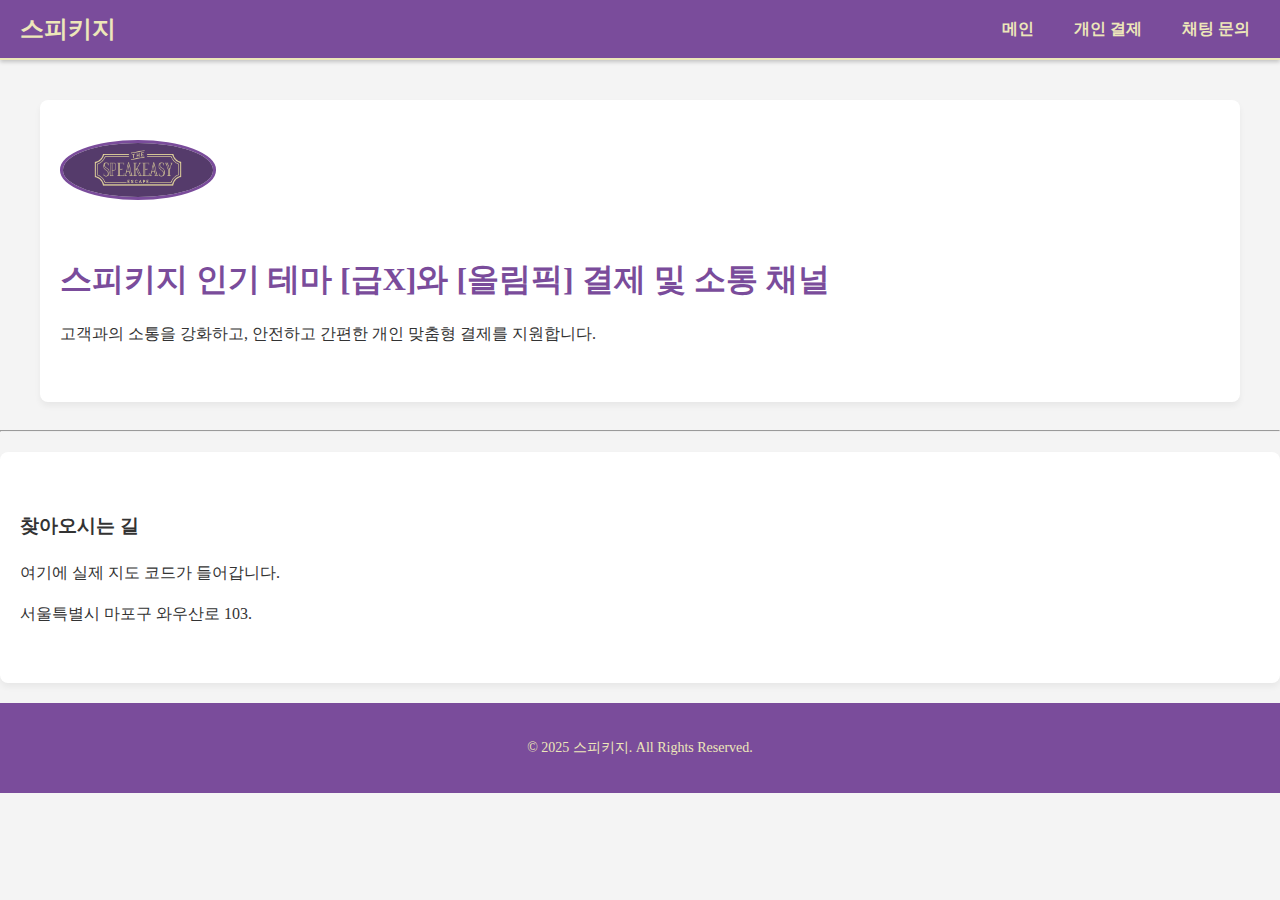
<file: index.html>
<!DOCTYPE html>
<html lang="ko">
<head>
    <meta charset="UTF-8">
    <meta name="viewport" content="width=device-width, initial-scale=1.0">
     <title>스피키지 - 결제 및 소통 채널</title>
    <link rel="stylesheet" href="style.css"> 
</head>
<body>

    <header class="main-header">
        <div class="logo-area">
            <h1>스피키지</h1>
        </div>
       <nav class="main-nav">
	    <ul>
		<li><a href="index.html">메인</a></li>
		<li><a href="payment_board.html">개인 결제</a></li>
		<li><a href="chat.html">채팅 문의</a></li> 
	    </ul>
	</nav>
    </header>

    <main class="container">
    <section class="hero-section">
        <img src="speakeasy_logo.jpg" alt="스피키지 로고" class="logo-image">
        
        <h2>스피키지 인기 테마 [급X]와 [올림픽] 결제 및 소통 채널</h2>
        <p>고객과의 소통을 강화하고, 안전하고 간편한 개인 맞춤형 결제를 지원합니다.</p>
    </section>
    
    </main>
        <hr>

<section class="map-section">
	    <h3>찾아오시는 길</h3>
	    <div class="map-placeholder">
	        <p>여기에 실제 지도 코드가 들어갑니다.</p>
	    </div>
	    <p class="address-text">서울특별시 마포구 와우산로 103.</p>
</section>
    </main>

    <footer class="main-footer">
        <p>© 2025 스피키지. All Rights Reserved.</p>
    </footer>

<!--Start of Tawk.to Script-->
<script type="text/javascript">
var Tawk_API=Tawk_API||{}, Tawk_LoadStart=new Date();
(function(){
var s1=document.createElement("script"),s0=document.getElementsByTagName("script")[0];
s1.async=true;
s1.src='https://embed.tawk.to/689442294ff1c5192bcfeb3f/1j21i4sn6';
s1.charset='UTF-8';
s1.setAttribute('crossorigin','*');
s0.parentNode.insertBefore(s1,s0);
})();
</script>
<!--End of Tawk.to Script-->

    </body>
</html>
</file>
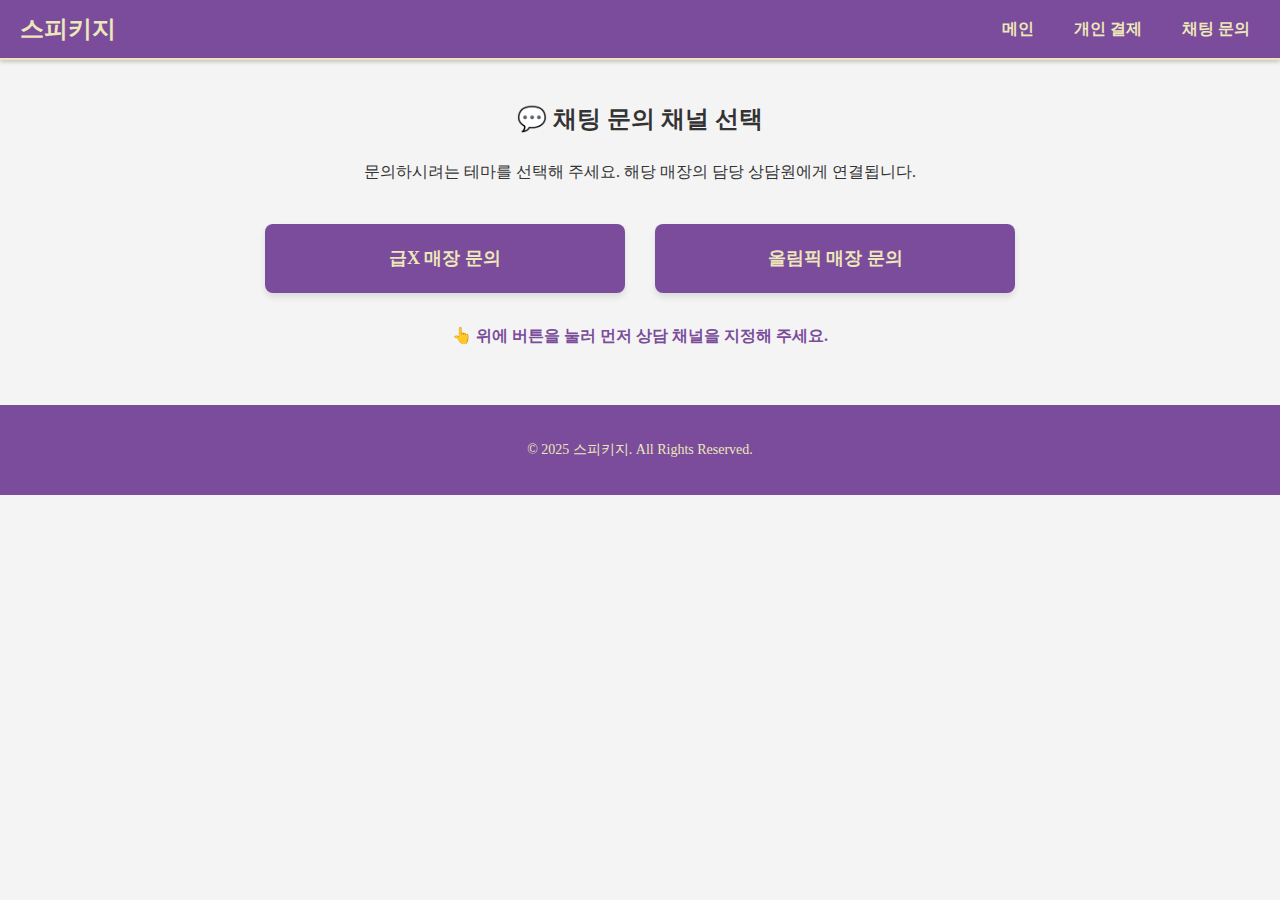
<file: chat.html>
<!DOCTYPE html>
<html lang="ko">
<head>
    <meta charset="UTF-8">
    <meta name="viewport" content="width=device-width, initial-scale=1.0">
    <title>스피키지 - 결제 및 소통 채널</title>
    <link rel="stylesheet" href="style.css"> 
</head>
<body>

    <header class="main-header">
        <div class="logo-area">
            <h1>스피키지</h1>
        </div>
        <nav class="main-nav">
            <ul>
                <li><a href="index.html">메인</a></li>
                <li><a href="payment_board.html">개인 결제</a></li>
                <li><a href="chat.html">채팅 문의</a></li> 
            </ul>
        </nav>
    </header>

    <main class="container">
        <section class="chat-selection-section">
            <h2>💬 채팅 문의 채널 선택</h2>
            <p>문의하시려는 테마를 선택해 주세요. 해당 매장의 담당 상담원에게 연결됩니다.</p>
            
            <div class="chat-buttons-container">
                <a href="#" class="chat-button" onclick="setDepartment('급X')">
                    급X 매장 문의
                </a>
                
                <a href="#" class="chat-button" onclick="setDepartment('올림픽')">
                    올림픽 매장 문의
                </a>
            </div>
            
            <p style="margin-top: 30px; font-weight: bold;">
                <span id="chat-guide-message" style="color: #7A4C9B;">👆 위에 버튼을 눌러 먼저 상담 채널을 지정해 주세요.</span>
            </p>

        </section>
    </main>

    <footer class="main-footer">
        <p>© 2025 스피키지. All Rights Reserved.</p>
    </footer>

    <script>
        // ⚠️ Tawk.to 부서를 설정하고 안내 메시지를 업데이트하는 함수 (에러 메시지 제거)
        function setDepartment(departmentName) {
            var guide = document.getElementById('chat-guide-message');

            if(typeof Tawk_API !== 'undefined' && Tawk_API.setDepartment) {
                
                // 1. 부서 지정만 시도 (가장 안정적)
                Tawk_API.setDepartment(departmentName, function() {
                    // 지정이 성공적으로 시도되면 안내 메시지 변경
                    guide.innerHTML = "✅ **'" + departmentName + "'** 채널로 지정되었습니다. 우측 하단 위젯을 클릭하여 채팅을 시작해 주세요!";
                    guide.style.color = 'green';
                });
                
            } else {
                // Tawk.to API 로드 실패 시, 부서 지정은 포기하고 일반 채팅 시작 안내
                guide.innerHTML = "❗ Tawk.to 시스템 로딩 지연. 잠시 후 우측 하단 위젯을 클릭하여 대화를 시작해 주시고, 상담원에게 희망 채널을 말씀해 주세요.";
                guide.style.color = 'orange';
                
                // 위젯은 띄워져 있을 것이므로, 채팅창을 강제로 열어줍니다. (안전 장치)
                if(typeof Tawk_API !== 'undefined' && Tawk_API.toggle) {
                    Tawk_API.toggle();
                }
            }
        }
    </script>

    <script type="text/javascript">
    var Tawk_API=Tawk_API||{}, Tawk_LoadStart=new Date();
    (function(){
    var s1=document.createElement("script"),s0=document.getElementsByTagName("script")[0];
    s1.async=true;
    s1.src='https://embed.tawk.to/689442294ff1c5192bcfeb3f/1j21i4sn6';
    s1.charset='UTF-8';
    s1.setAttribute('crossorigin','*');
    s0.parentNode.insertBefore(s1,s0);
    })();
    </script>
    </body>
</html>
</file>
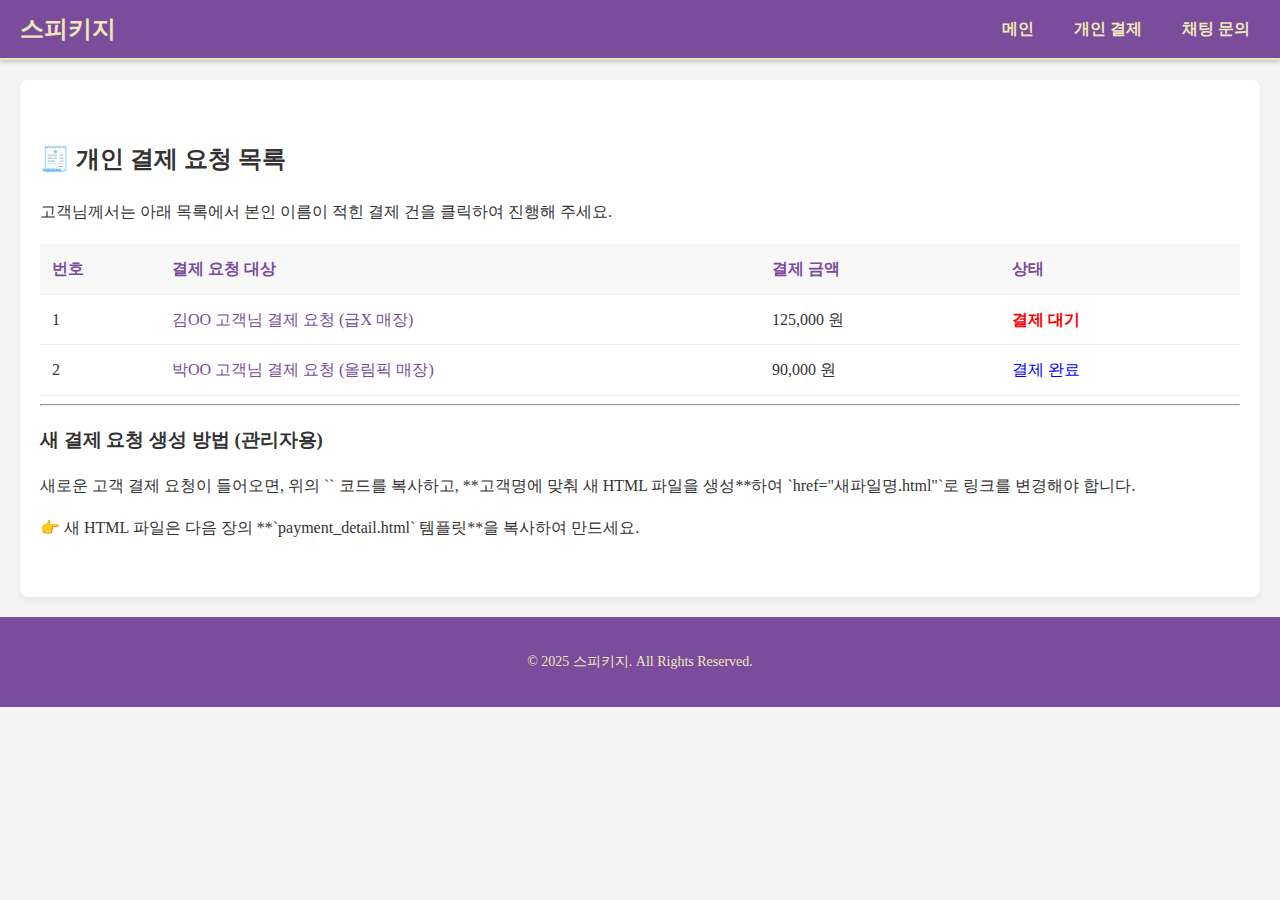
<file: payment_board.html>
<!DOCTYPE html>
<html lang="ko">
<head>
    <meta charset="UTF-8">
    <meta name="viewport" content="width=device-width, initial-scale=1.0">
     <title>스피키지 - 결제 및 소통 채널</title>
    <link rel="stylesheet" href="style.css"> 
</head>
<body>

    <header class="main-header">
        <div class="logo-area">
            <h1>스피키지</h1>
        </div>
       <nav class="main-nav">
	    <ul>
		<li><a href="index.html">메인</a></li>
		<li><a href="payment_board.html">개인 결제</a></li>
		<li><a href="chat.html">채팅 문의</a></li> 
	    </ul>
	</nav>
    </header>

    <main class="container payment-section">
        <h2>🧾 개인 결제 요청 목록</h2>
        <p>고객님께서는 아래 목록에서 본인 이름이 적힌 결제 건을 클릭하여 진행해 주세요.</p>
        
        <table class="payment-list-table">
            <thead>
                <tr>
                    <th style="width: 10%;">번호</th>
                    <th style="width: 50%;">결제 요청 대상</th>
                    <th style="width: 20%;">결제 금액</th>
                    <th style="width: 20%;">상태</th>
                </tr>
            </thead>
            <tbody>
                <tr>
                    <td>1</td>
                    <td><a href="client_example_1.html">김OO 고객님 결제 요청 (급X 매장)</a></td> 
                    <td>125,000 원</td>
                    <td><span style="color: red; font-weight: bold;">결제 대기</span></td>
                </tr>
                 <tr>
                    <td>2</td>
                    <td><a href="client_example_2.html">박OO 고객님 결제 요청 (올림픽 매장)</a></td>
                    <td>90,000 원</td>
                    <td><span style="color: blue;">결제 완료</span></td>
                </tr>
                </tbody>
        </table>

        <hr>
        
        <h3>새 결제 요청 생성 방법 (관리자용)</h3>
        <p>새로운 고객 결제 요청이 들어오면, 위의 `<tr>` 코드를 복사하고, **고객명에 맞춰 새 HTML 파일을 생성**하여 `href="새파일명.html"`로 링크를 변경해야 합니다.</p>
        <p>👉 새 HTML 파일은 다음 장의 **`payment_detail.html` 템플릿**을 복사하여 만드세요.</p>

    </main>

    <footer class="main-footer">
        <p>© 2025 스피키지. All Rights Reserved.</p>
    </footer>
    
    <!--Start of Tawk.to Script-->
<script type="text/javascript">
var Tawk_API=Tawk_API||{}, Tawk_LoadStart=new Date();
(function(){
var s1=document.createElement("script"),s0=document.getElementsByTagName("script")[0];
s1.async=true;
s1.src='https://embed.tawk.to/689442294ff1c5192bcfeb3f/1j21i4sn6';
s1.charset='UTF-8';
s1.setAttribute('crossorigin','*');
s0.parentNode.insertBefore(s1,s0);
})();
</script>
<!--End of Tawk.to Script-->
    
    </body>
</html>
</file>
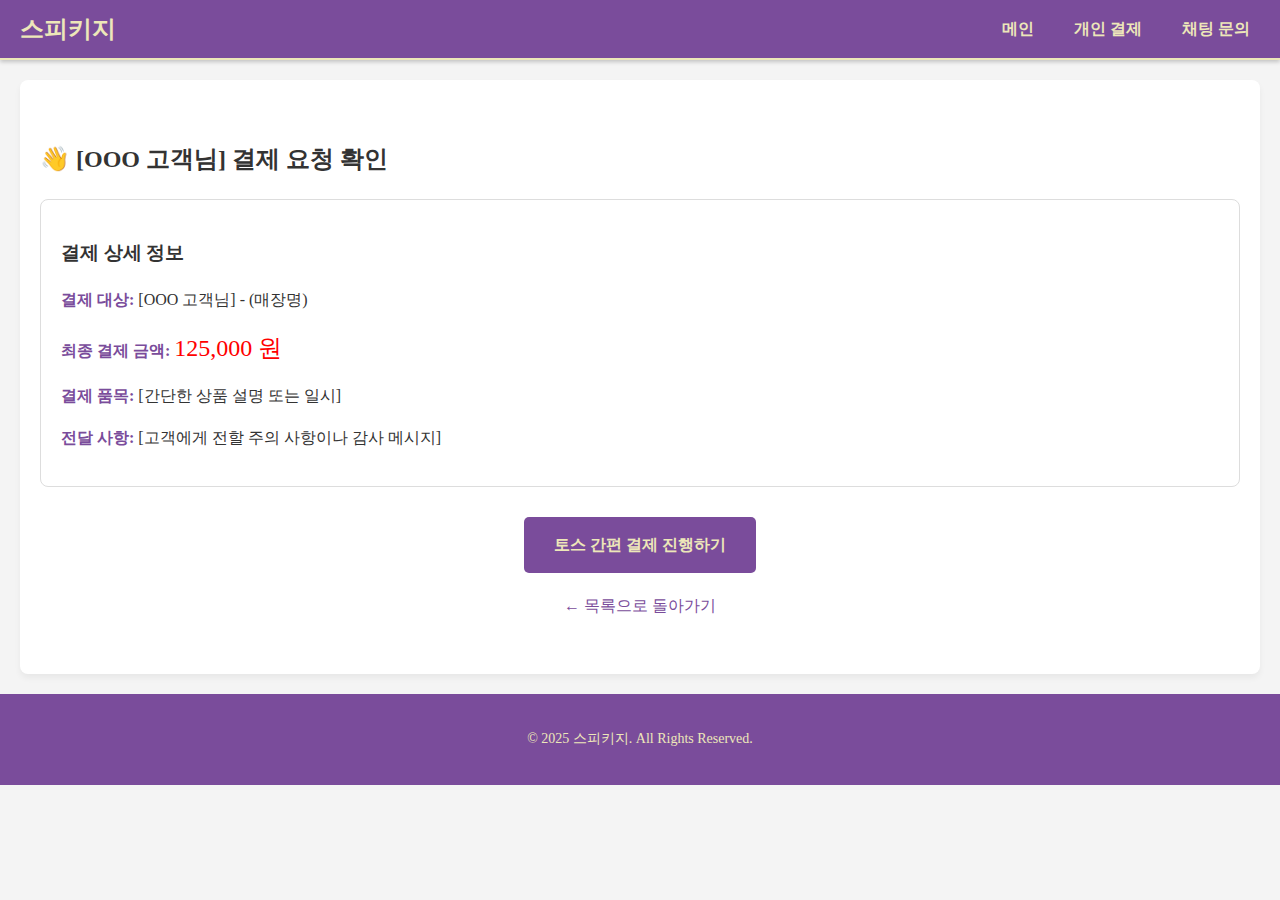
<file: payment_detail.html>
<!DOCTYPE html>
<html lang="ko">
<head>
    <meta charset="UTF-8">
    <meta name="viewport" content="width=device-width, initial-scale=1.0">
     <title>스피키지 - 결제 및 소통 채널</title>
    <link rel="stylesheet" href="style.css"> 
</head>
<body>

    <header class="main-header">
        <div class="logo-area">
            <h1>스피키지</h1>
        </div>
       <nav class="main-nav">
	    <ul>
		<li><a href="index.html">메인</a></li>
		<li><a href="payment_board.html">개인 결제</a></li>
		<li><a href="chat.html">채팅 문의</a></li> 
	    </ul>
	</nav>
    </header>

    <main class="container payment-detail-box">
        <h2>👋 [OOO 고객님] 결제 요청 확인</h2>
        
        <div class="payment-info-box">
            <h3>결제 상세 정보</h3>
            <p><strong>결제 대상:</strong> [OOO 고객님] - (매장명)</p>
            <p><strong>최종 결제 금액:</strong> <span style="font-size: 24px; color: red;">125,000 원</span></p>
            <p><strong>결제 품목:</strong> [간단한 상품 설명 또는 일시]</p>
            <p><strong>전달 사항:</strong> [고객에게 전할 주의 사항이나 감사 메시지]</p>
        </div>

        <p style="text-align: center; margin-top: 30px;">
            <a href="[여기에 토스 간편 결제 링크를 붙여 넣으세요]" target="_blank" class="payment-button">
                토스 간편 결제 진행하기
            </a>
        </p>

        <p style="text-align: center; margin-top: 20px;">
            <a href="payment_board.html">← 목록으로 돌아가기</a>
        </p>

    </main>

    <footer class="main-footer">
        <p>© 2025 스피키지. All Rights Reserved.</p>
    </footer>
    
    <!--Start of Tawk.to Script-->
<script type="text/javascript">
var Tawk_API=Tawk_API||{}, Tawk_LoadStart=new Date();
(function(){
var s1=document.createElement("script"),s0=document.getElementsByTagName("script")[0];
s1.async=true;
s1.src='https://embed.tawk.to/689442294ff1c5192bcfeb3f/1j21i4sn6';
s1.charset='UTF-8';
s1.setAttribute('crossorigin','*');
s0.parentNode.insertBefore(s1,s0);
})();
</script>
<!--End of Tawk.to Script-->
    </body>
</html>
</file>
<file: style.css>
/* 기본 초기화 */
body {
    /* 폰트: 캡처된 이미지와 유사하게 'serif' 계열을 기본 폰트로 설정 */
    font-family: serif, -apple-system, BlinkMacSystemFont, "Segoe UI", Roboto, "Helvetica Neue", Arial, sans-serif; 
    margin: 0;
    padding: 0;
    background-color: #f4f4f4; /* 전체 배경은 연한 회색 유지 */
    color: #333;
    line-height: 1.6;
}

.container {
    max-width: 1200px;
    margin: 0 auto;
    padding: 20px;
}

/* ⚠️ 디자인 결정 반영: 색상 변수 설정 */
:root {
    --main-color: #7A4C9B; /* 진한 보라색 (메인 컬러) */
    --accent-color: #EDE7B9; /* 밝은 베이지색 (강조 폰트 컬러) */
    --hover-color: #5d3a82; /* 호버 시 더 진한 보라색 */
    --text-color: #333;
}

a {
    color: var(--main-color);
    text-decoration: none;
}

a:hover {
    text-decoration: underline;
}

/* 1. 헤더 스타일 */
.main-header {
    background-color: var(--main-color); /* 보라색 배경 */
    border-bottom: 2px solid var(--accent-color); /* 베이지색 구분선 */
    padding: 10px 0;
    display: flex;
    justify-content: space-between;
    align-items: center;
    padding: 10px 20px;
    box-shadow: 0 2px 4px rgba(0, 0, 0, 0.2);
}

.logo-area h1 {
    margin: 0;
    font-size: 24px;
    color: var(--accent-color); /* 베이지색 폰트 */
}

.main-nav ul {
    list-style: none;
    padding: 0;
    margin: 0;
    display: flex;
}

.main-nav ul li {
    margin-left: 20px;
}

.main-nav ul li a {
    font-weight: bold;
    color: var(--accent-color); /* 베이지색 폰트 */
    padding: 5px 10px;
    transition: color 0.3s, background-color 0.3s;
    border-radius: 4px;
}

.main-nav ul li a:hover {
    color: var(--main-color); /* 호버 시 폰트색 보라색 */
    background-color: var(--accent-color); /* 호버 시 배경 베이지색 */
    text-decoration: none;
}


/* 2. 메인 섹션 스타일 (index.html에도 동일 적용) */
.hero-section, .map-section, .payment-section, .payment-detail-box {
    background-color: #ffffff;
    padding: 40px 20px;
    border-radius: 8px;
    margin-top: 20px;
    box-shadow: 0 4px 6px rgba(0, 0, 0, 0.05);
}

.logo-image {
    max-width: 150px; 
    height: auto;
    margin-bottom: 20px;
    border-radius: 50%;
    border: 3px solid var(--main-color);
}

.hero-section h2 {
    color: var(--main-color); 
    font-size: 32px;
    margin-bottom: 10px;
}

/* 4. 푸터 스타일 */
.main-footer {
    text-align: center;
    padding: 20px;
    background-color: var(--main-color); /* 보라색 배경 */
    color: var(--accent-color); /* 베이지색 폰트 */
    font-size: 14px;
    margin-top: 20px;
}

/* ===== 결제 게시판 스타일 추가 ===== */

/* 결제 목록 테이블 (게시판 형태) */
.payment-list-table {
    width: 100%;
    border-collapse: collapse;
    margin-top: 20px;
}

.payment-list-table th, .payment-list-table td {
    padding: 12px;
    border-bottom: 1px solid #eee;
    text-align: left;
}

.payment-list-table th {
    background-color: #f8f8f8;
    color: var(--main-color);
    font-weight: bold;
}

/* 결제 상세 페이지 버튼 스타일 */
.payment-detail-box .payment-info-box {
    border: 1px solid #ddd;
    padding: 20px;
    border-radius: 8px;
    margin-bottom: 20px;
}

.payment-detail-box .payment-info-box strong {
    color: var(--main-color);
}

.payment-detail-box .payment-button {
    display: inline-block;
    padding: 15px 30px;
    background-color: var(--main-color);
    color: var(--accent-color);
    font-weight: bold;
    border-radius: 5px;
    transition: background-color 0.3s;
    text-transform: uppercase;
}

.payment-detail-box .payment-button:hover {
    background-color: var(--hover-color);
    text-decoration: none;
}

/* ===== 채팅 선택 페이지 스타일 추가 ===== */
.chat-selection-section {
    text-align: center;
}

.chat-buttons-container {
    margin-top: 40px;
    display: flex;
    justify-content: center;
    gap: 30px; /* 버튼 사이 간격 */
    flex-wrap: wrap;
}

.chat-button {
    display: block; 
    width: 300px; 
    padding: 20px 30px;
    background-color: var(--main-color);
    color: var(--accent-color);
    font-weight: bold;
    font-size: 18px;
    border-radius: 8px;
    transition: background-color 0.3s;
    box-shadow: 0 4px 6px rgba(0, 0, 0, 0.1);
}

.chat-button:hover {
    background-color: var(--hover-color);
    text-decoration: none;
}
</file>
